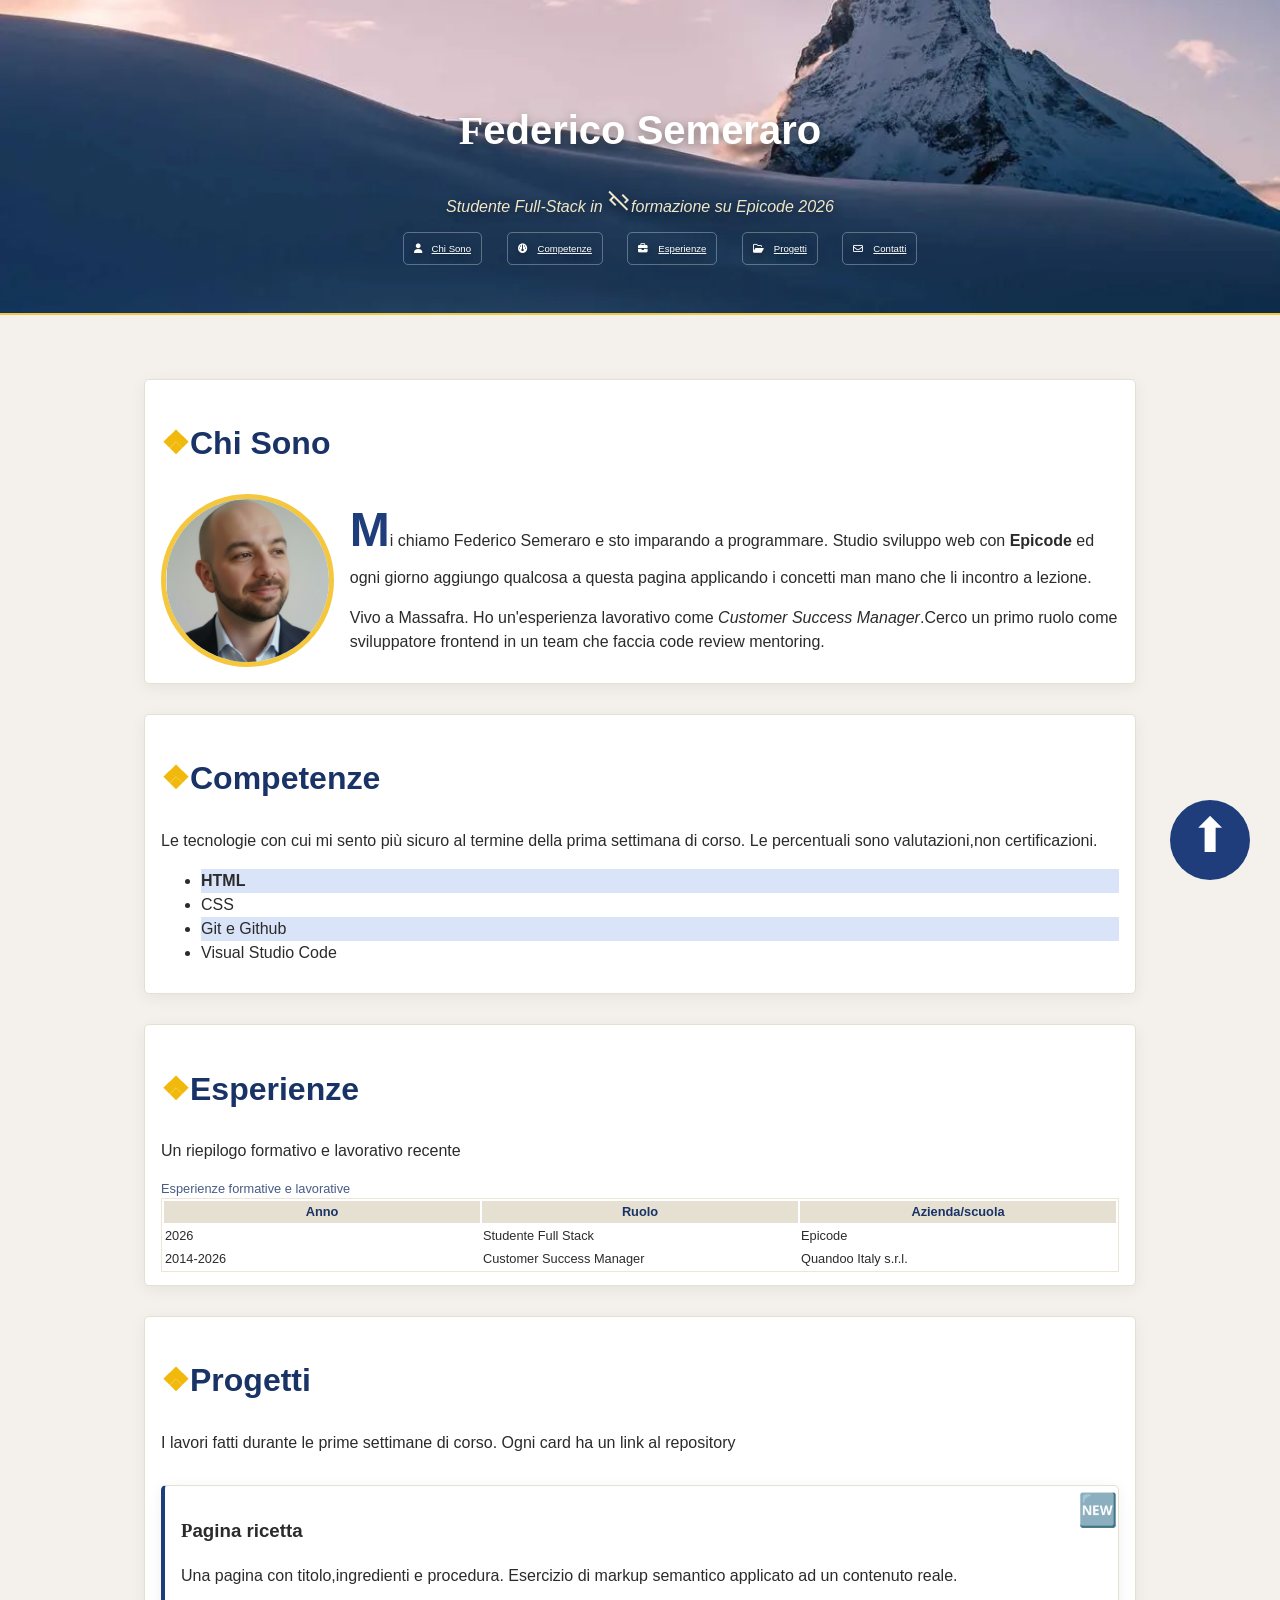
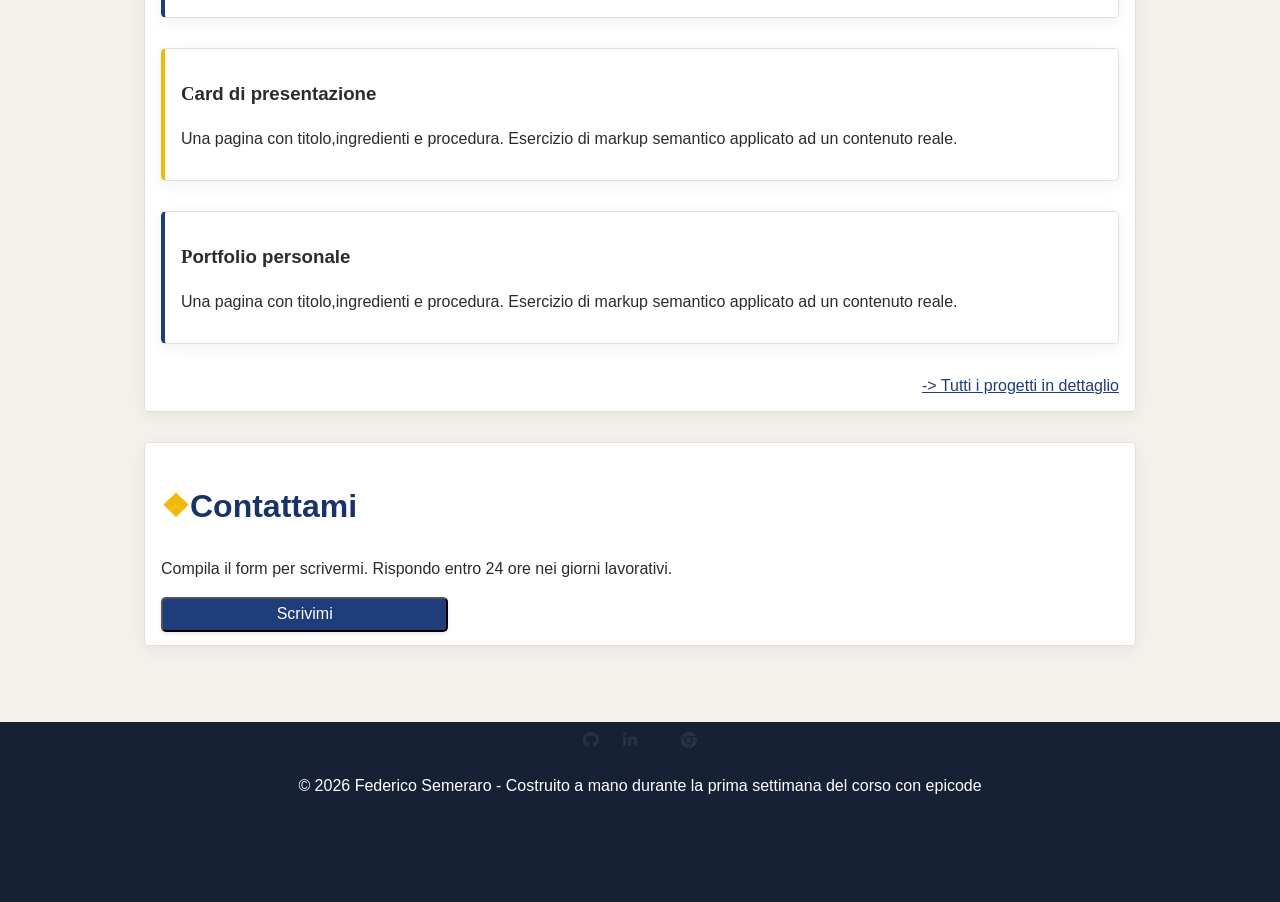
<file: index.html>
<!doctype html>
<html lang="it">

<head>
  <meta charset="UTF-8" />
  <meta name="viewport" content="width=device-width, initial-scale=1.0" />
  <title>Portfolio Federico Semeraro</title>

  <link rel="stylesheet" href="https://fonts.googleapis.com/css2?family=Material+Symbols+Outlined" />
  <link rel="stylesheet" href="https://cdnjs.cloudflare.com/ajax/libs/font-awesome/6.5.0/css/all.min.css">


  <link rel="stylesheet" type="text/css" href="assets/css/style.css" />
  <script type="module" src="assets/js/script.js"></script>
</head>

<body>
  <header>
    <h1>Federico Semeraro</h1>
    <p>
      Studente Full-Stack in
      <span class="material-symbols-outlined">code_off</span>formazione su
      Epicode 2026
    </p>
    <nav>
      <ul>
        <li><a href="#chi-sono"><i class="fa-solid fa-user"></i>Chi Sono</a></li>
        <li><a href="#competenze"><i class="fa-solid fa-gauge"></i>Competenze</a></li>
        <li><a href="#esperienze"><i class="fa-solid fa-briefcase"></i>Esperienze</a></li>
        <li><a href="#progetti"><i class="fa-regular fa-folder-open"></i>Progetti</a></li>
        <li><a href="#contatti"><i class="fa-regular fa-envelope"></i>Contatti</a></li>
      </ul>
    </nav>
  </header>
  <main>
    <!-- Prima section Chi Sono -->
    <section class="chi-sono" id="intro-section">
      <h2>Chi Sono</h2>
      <div class="img-container">
        <img src="assets/immagini/foto-profilo.jpg" alt="foto-profilo" />
      </div>
      <p>
        Mi chiamo Federico Semeraro e sto imparando a programmare. Studio
        sviluppo web con <strong>Epicode</strong> ed ogni giorno aggiungo
        qualcosa a questa pagina applicando i concetti man mano che li
        incontro a lezione.
      </p>
      <p>
        Vivo a Massafra. Ho un'esperienza lavorativo come
        <i>Customer Success Manager</i>.Cerco un primo ruolo come sviluppatore
        frontend in un team che faccia code review mentoring.
      </p>
    </section>

    <!-- Seconda section competenze -->
    <a href='#intro-section' aria-label='pulsante per tornare alla intro' id="back-top">⬆</a>
    <section id="competenze">
      <h2>Competenze</h2>
      <p>
        Le tecnologie con cui mi sento più sicuro al termine della prima
        settimana di corso. Le percentuali sono valutazioni,non
        certificazioni.
      </p>
      <ul>
        <li>HTML</li>
        <li>CSS</li>
        <li>Git e Github</li>
        <li>Visual Studio Code</li>
      </ul>
      <!-- Prima tabella livello raggiunto -->
      <!-- <div class="table-one-wrapper">
        <table>
          <caption>
            Stack tecnico - autovalutazione -->
      <!-- </caption>
          <thead>
            <tr>
              <th>Tecnologia</th>
              <th>Livello</th>
            </tr>
          </thead>
          <tbody>
            <tr>
              <td>
                <span class="material-symbols-outlined"> html </span>
                <p class="row-table-title">HTML5 semantico</p>
              </br>
                <p class="raw-table-subtitle">
                  Tag strutturali,attributi,accessibilità di base,form con
                  validazione
                </p>
              </td>
              <td>
                <div class="progress-bar"></div>
              </td>
            </tr>
            <tr>
              <td>
                <span class="material-symbols-outlined"> css </span>
                <p class="row-table-title">CSS3</p>
              </br>
                <p  class="raw-table-subtitle">
                  Selettori,pseudo-classi,box-model,float,pseudo-elementi,Google-font
                </p>
              </td>
              <td>
                <div class="progress-bar" id="middle-progress"></div>
              </td>
            </tr>
            <tr>
              <td>
                <span class="material-symbols-outlined"> commit </span>
                <p class="row-table-title">Git e Github</p>
                </br>
                <p class="raw-table-subtitle">
                  Init,add,commit,push,repository remoti,pubblicazione su GitHub
                  Pages
                </p>
              </td>
              <td>
                <div class="progress-bar" id="middle-progress"></div>
              </td>
            </tr>
            <tr>
              <td>
                <span class="material-symbols-outlined"> terminal_2 </span>
                <p class="row-table-title">Linea di comando</p>
                </br>
                <p class="raw-table-subtitle">
                  Navigazione tra cartelle,gestione file,comandi, base di shell
                  su macOS e Linux
                </p>
              </td>
              <td>
                <div class="progress-bar"></div>
              </td>
            </tr>
            <tr>
              <td>
                <span class="material-symbols-outlined"> html </span>
                <p class="table-row-title">Markdown e documentazione</p>
                </br>
                <p class="raw-table-subtitle">
                  README,documentazione tecnica, scrittura chiara per altri
                  sviluppatori
                </p>
              </td>
              <td>
                <div class="progress-bar"></div>
              </td>
            </tr>
          </tbody>
          </div>
        </table> -->
    </section>
    <!-- section Esperienza -->
    <section id="esperienze">
      <div class="table-wrapper">
        <h2>Esperienze</h2>
        <p>Un riepilogo formativo e lavorativo recente</p>
        <table>
          <caption>
            Esperienze formative e lavorative
          </caption>
          <thead>
            <tr>
              <th>Anno</th>
              <th>Ruolo</th>
              <th>Azienda/scuola</th>
            </tr>
          </thead>
          <tbody>
            <tr>
              <td>2026</td>
              <td>Studente Full Stack</td>
              <td>Epicode</td>
            </tr>
            <tr>
              <td>2014-2026</td>
              <td>Customer Success Manager</td>
              <td>Quandoo Italy s.r.l.</td>
            </tr>
          </tbody>
        </table>
      </div>
    </section>
    <!-- sezione progetti -->
    <section id="progetti">
      <h2>Progetti</h2>
      <p>
        I lavori fatti durante le prime settimane di corso. Ogni card ha un
        link al repository
      </p>
      <!-- section class card -->
      <section class="card" id="pagina-ricetta">
        <h3>Pagina ricetta</h3>
        <p>
          Una pagina con titolo,ingredienti e procedura. Esercizio di markup
          semantico applicato ad un contenuto reale.
        </p>
      </section>
      <section class="card">
        <h3>Card di presentazione</h3>
        <p>
          Una pagina con titolo,ingredienti e procedura. Esercizio di markup
          semantico applicato ad un contenuto reale.
        </p>
      </section>
      <section class="card">
        <h3>Portfolio personale</h3>
        <p>
          Una pagina con titolo,ingredienti e procedura. Esercizio di markup
          semantico applicato ad un contenuto reale.
        </p>
      </section>
      <div><a href="progetti.html"> -> Tutti i progetti in dettaglio </a></div>
    </section>

    <!-- sezione contattami -->
    <section class="contatti" id="contatti">
      <h2 id ='contacts-title'>Contattami</h2>
      <p id="contacts-par">
        Compila il form per scrivermi. Rispondo entro 24 ore nei giorni
        lavorativi.
      </p>
      
            <button type="click" id="text-me-btn">Scrivimi</button>
      

      <div class="overlay">
        <div class="modal">
          <h2>Contattami</h2>
          <p>
            Compila il form per scrivermi. Ti rispondo entro 24 ore.
          </p>
          <button type="click" aria-label="closure-modal-button" id="closeModalBtn">X</button>
          <form id="myForm">
            <div>
              <label for="nameField">Nome:</label>
              <br />
              <input type="text" placeholder="il tuo nome" title="il tuo nome" id="nameField" name="nameField"
                required />
            </div>
            <br />
            <div>
              <label for="emailField">Email:</label>
              <br />
              <input type="email" name="emailField" id="emailField" placeholder="Inserisci la tua email"
                title="Inserisci la tua email" required />
            </div>
            <br />
            <div>
              <label for="reasonContact">Motivo del contatto:</label>
              <br />
              <select id="reasonContact">
                <option disabled></option>
                <option value="lavoro">Proposta di Lavoro</option>
                <option value="freelance">Collaborazione Freelance</option>
                <option value="chiacchiere">Quattro chiacchiere</option>
              </select>
            </div>
            <br />
            <div>
              <label for="dateField">Data preferita per la risposta:</label>
              <br />
              <input type="date" required name="dateField" title="Inserisci la data desiderata" id="dateField" />
            </div>
            <br />
            <div>
              <label for="reasonCall">Messaggio:</label>
              <br />
              <textarea placeholder="scrivi qui il tuo messaggio" rows="4" cols="26" id="reasonCall" name="reasonCall"
                title="Inserisci qui il motivo della tua richiesta di contatto" required></textarea>
              <br />
              <div>
                <label for="acceptTerms">Accetto di essere ricontattato:</label>
                <input type="checkbox" name="acceptTerms" id="acceptTerms" title="Si prega di accettare i termini"
                  value="acceptTerms" />

              </div>
              <br />
              <div>
                <button type="submit" id="send-Form-Btn"><i class="fa-solid fa-paper-plane"></i>Invia</button>
              </div>
            </div>
          </form>
        </div>
      </div>
    </section>

  </main>
  <footer>
    <a href="https://github.com/federicosemeraro16-eng" target="_blank"><i class="fa-brands fa-github"></i></a>
    <a href="https://www.linkedin.com/in/federico-semeraro-785289113" target="_blank"><i
        class="fa-brands fa-linkedin-in"></i></a>
    <i class="fa-thin fa-envelope"></i>
    <a href="mailto:federicosemeraro16@gmail.com"><i class="fa-brands fa-chrome"></i></a>

    <p>&copy; 2026 Federico Semeraro - Costruito a mano durante la prima settimana del corso con epicode</p>
  </footer>

</body>

</html>
</file>
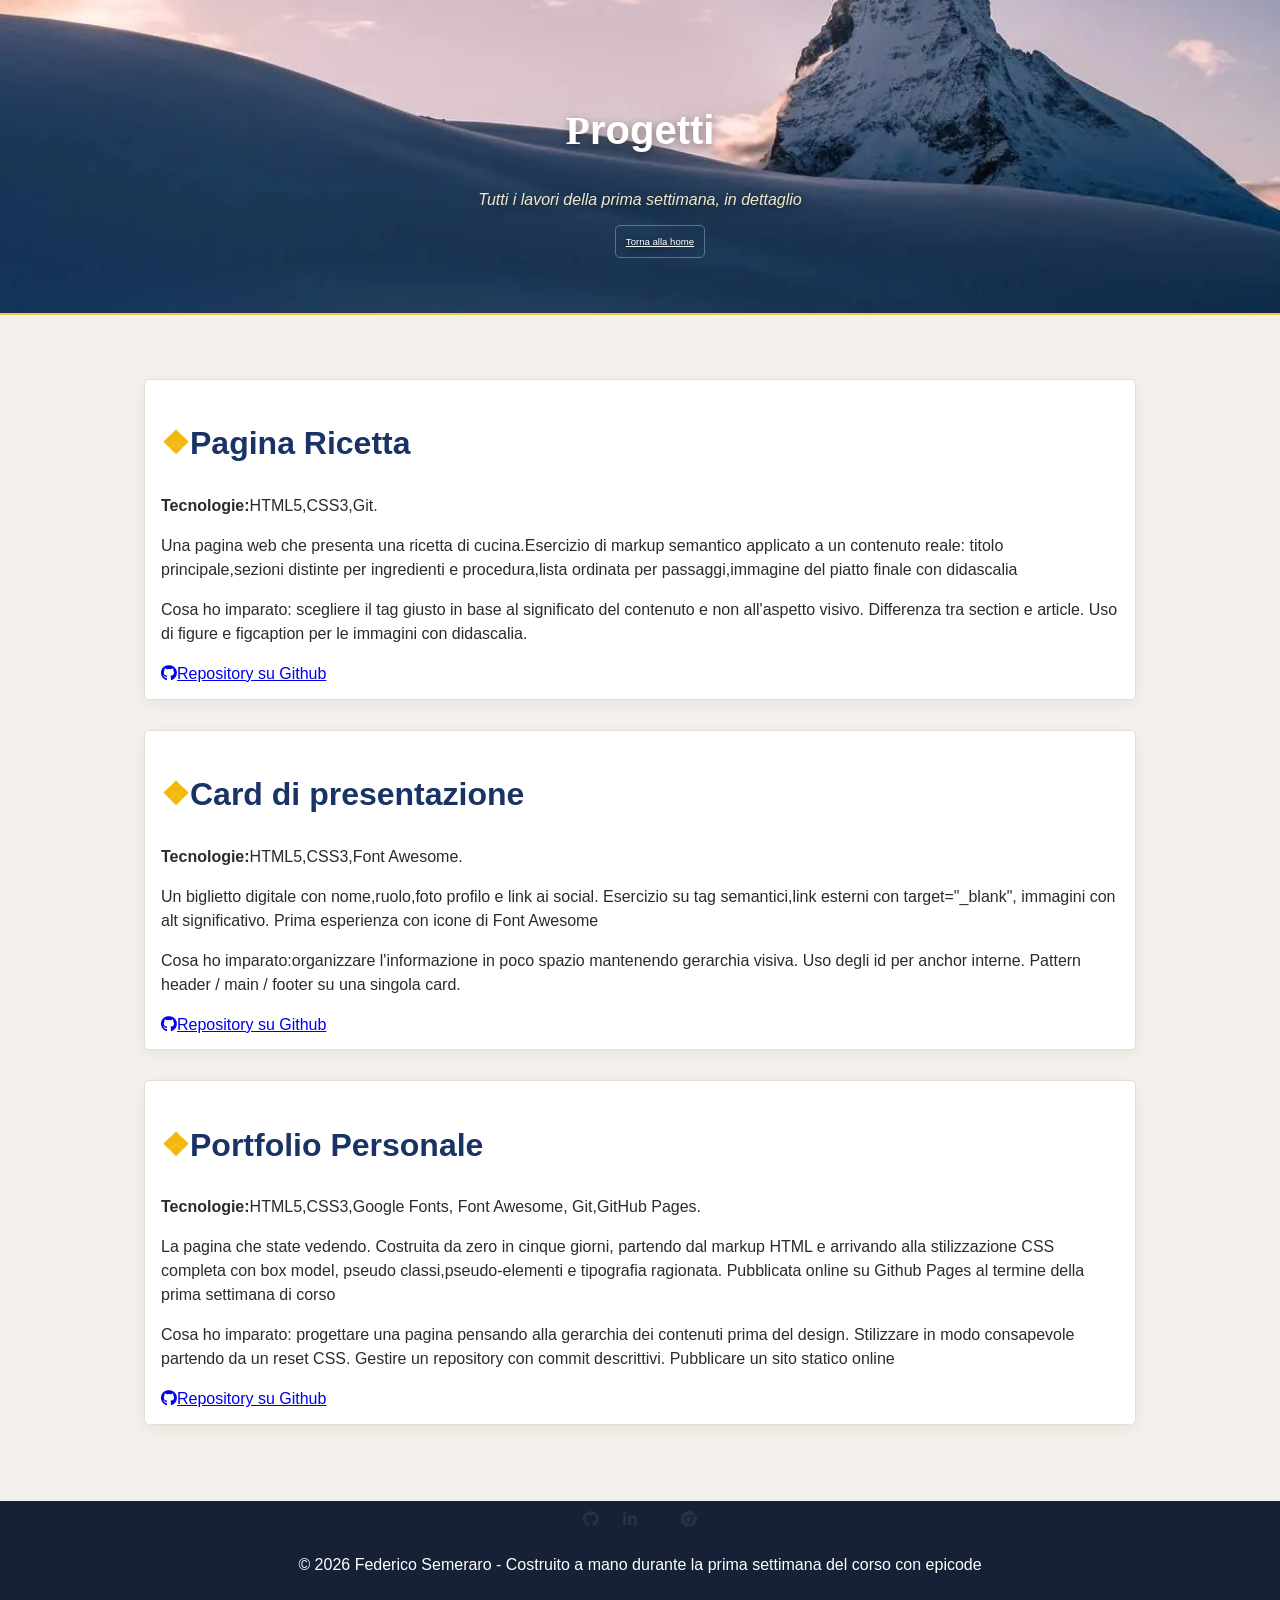
<file: progetti.html>
<!doctype html>
<html lang="it">
  <head>
    <meta charset="UTF-8" />
    <meta name="viewport" content="width=device-width, initial-scale=1.0" />
    <title>Portfolio Federico Semeraro</title>

    <link
      rel="stylesheet"
      href="https://fonts.googleapis.com/css2?family=Material+Symbols+Outlined"
    />
    <link rel="stylesheet" href="https://cdnjs.cloudflare.com/ajax/libs/font-awesome/6.5.0/css/all.min.css">


    <link rel="stylesheet" type="text/css" href="assets/css/style.css" />
  </head>
  <body>
    <header>
      <h1>Progetti</h1>
      <p>
        Tutti i lavori della prima settimana, in dettaglio
      </p>
      <nav>
        <ul>
          <li><a href="index.html">Torna alla home</a></li>
        </ul>
      </nav>
    </header>
    <main>
      <!-- Prima section  -->
      <section id="intro-section">
        <h2>Pagina Ricetta</h2>
        <p><b>Tecnologie:</b>HTML5,CSS3,Git.</p>
        <p>
          Una pagina web che presenta una ricetta di cucina.Esercizio di markup semantico
          applicato a un contenuto reale: titolo principale,sezioni distinte per ingredienti
          e procedura,lista ordinata per passaggi,immagine del piatto finale con didascalia
        </p>
        <p>
          Cosa ho imparato: scegliere il tag giusto in base al significato del contenuto e non all'aspetto
          visivo. Differenza tra section e article. Uso di figure e figcaption per le immagini con didascalia.
        </p>
        <a href="https://github.com/federicosemeraro16-eng" target="_blank"><i class="fa-brands fa-github"></i>Repository su Github</a>
      </section>

      <!-- Seconda section  -->
      <section>
        <h2>Card di presentazione</h2>
        <p><b>Tecnologie:</b>HTML5,CSS3,Font Awesome.</p>
        <p>
          Un biglietto digitale con nome,ruolo,foto profilo e link ai social. Esercizio su tag semantici,link esterni con
          target="_blank", immagini con alt significativo. Prima esperienza con icone di Font Awesome
        </p>
        <p>
          Cosa ho imparato:organizzare l'informazione in poco spazio mantenendo gerarchia visiva. Uso degli id per anchor interne.
          Pattern header / main / footer su una singola card.
        </p>
        <a href="https://github.com/federicosemeraro16-eng" target="_blank"><i class="fa-brands fa-github"></i>Repository su Github</a>
      </section>
      <!-- section terza -->
       <section>
      <h2>Portfolio Personale</h2>
        <p><b>Tecnologie:</b>HTML5,CSS3,Google Fonts, Font Awesome, Git,GitHub Pages.</p>
        <p>
          La pagina che state vedendo. Costruita da zero in cinque giorni, partendo dal markup HTML e arrivando alla stilizzazione CSS
          completa con box model, pseudo classi,pseudo-elementi e tipografia ragionata.
          Pubblicata online su Github Pages al termine della prima settimana di corso
        </p>
        <p>
          Cosa ho imparato: progettare una pagina pensando alla gerarchia dei contenuti prima del design.
          Stilizzare in modo consapevole partendo da un reset CSS. Gestire un repository con commit descrittivi. Pubblicare un sito statico
          online
        </p>
        <a href="https://github.com/federicosemeraro16-eng" target="_blank"><i class="fa-brands fa-github"></i>Repository su Github</a>
        </section>
      
    </main>
    <footer>
      <a href="https://github.com/federicosemeraro16-eng" target="_blank"><i class="fa-brands fa-github"></i></a>
      <a href="https://www.linkedin.com/in/federico-semeraro-785289113" target="_blank"><i class="fa-brands fa-linkedin-in"></i></a>
      <i class="fa-thin fa-envelope"></i>
      <i class="fa-brands fa-chrome"></i>
      <p>&copy; 2026 Federico Semeraro - Costruito a mano durante la prima settimana del corso con epicode</p>
    </footer>
    
  </body>
</html>
</file>
<file: assets/css/style.css>
/* direttive css */
@font-face {
  font-family: 'Playfair Display';
  font-style: normal;
  font-weight: 700;
  font-display: swap;
  src: url(https://fonts.gstatic.com/s/playfairdisplay/v40/nuFiD-vYSZviVYUb_rj3ij__anPXDTLYgFE_.woff2) format('woff2');
  unicode-range: U+0100-02BA, U+02BD-02C5, U+02C7-02CC, U+02CE-02D7, U+02DD-02FF, U+0304, U+0308, U+0329, U+1D00-1DBF, U+1E00-1E9F, U+1EF2-1EFF, U+2020, U+20A0-20AB, U+20AD-20C4, U+2113, U+2C60-2C7F, U+A720-A7FF;
}



/* reset della pagina totale */


*,
*::after,
*::before {
  box-sizing: border-box;
}

html,
body {
  margin: 0;
  padding: 0;
  font-family: 'Inter', Arial, sans-serif;
  font-size: 1rem;
  line-height: 1.5;
  color: #2b2b2b;
  background-color: #f4f1ec;
  
}

h2 {
  color: hsl(220, 60%, 25%);
  font-size: clamp(1.5rem,2rem,2.5rem);
}


/* header style */
header {
  text-align: center;
  color: #fff;
  width: 100%;
  background-image: url('../immagini/header-bg.webp');
  background-position: center;
  background-position-y: bottom;
  background-size: cover;
  background-repeat: no-repeat;
  height: 35vh;
  border-bottom: 2px solid hsl(45, 90%, 60%);
  text-shadow: 0 3px 10px rgba(0, 0, 0, 0.4);
  position: sticky;
  top: 0;
  z-index: 1000;
}

h1 {
  font-size: clamp(2rem,2.5rem,3rem);
  margin-top: 0;
  padding-top: 40px;
}

header p {
  font-style: italic;
  color: #f0e7c8;
}

nav {
  width: 100%;
  margin: 0 auto;
}

nav ul {

  text-align: center;
}

nav ul li {
  list-style-type: none;
  display: inline;
  margin-bottom: 15px;
  font-size: 0.6rem;
}

nav ul li a {
  border: 1px solid rgba(255, 255, 255, 0.3);
  color: #fff;
  padding: 10px;
  border-radius: 5px;
}

button i,
nav ul li i {
  margin-right: 10px;
}


main {
  padding: 16px;
  width: 80%;
  max-width: 57,5rem;
  margin: 0 auto;

}

/* section generali */

section {
  
  background-color: #fff;
  width: 100%;
  margin: 30px auto;
  padding: 0.8rem 1rem;
  border: 1px solid #e6e0d3;
  border-radius: 5px;
  padding: 1rem57;
  box-shadow: 0 4px 16px rgba(0, 0, 0, 0.06);
}


/* DETTAGLI SECTION */

section img {

  border-radius: 50%;
  border: 5px solid hsl(45, 90%, 60%);
  /* float: left; */
  margin-right: 1rem;
  max-width: 30%;
  height: auto;

}

.img-container {
  width: 100%;
  text-align: center;
  max-width: 576px;
}

.img-container img{
  width: 100%;
  text-align: center;
  display: inline-block;
}

/* section intro class */

#intro-section {
  margin-top: -80px;
}


section table {
  width: 100%;
  min-width: 25rem;
  margin: 0 auto;
  font-size: 0.8rem;
}
.table-one-wrapper,
.table-wrapper {
  width: 100%;
  overflow-x: auto;
}

table {
  border: 1px solid #ece6d8;
}

table thead tr th {
  color: hsl(220, 60%, 25%);
  background-color: #e6e0d3;
}

table caption {
  color: hsl(220, 30%, 40%);
  text-align: start;
}

section table tbody td,
section table thead th {
  width: 30%;
}

section table tbody td p {
  display: inline;
}


.row-table-title {
  font-weight: 600;
}

.raw-table-subtitle {
  font-size: 0.6rem;
  font-style: italic;
  color: #2b2b2b;
}

.progress-bar {
  width: 100%;
  height: 12px;
  background: linear-gradient(90deg, hsl(45, 90%, 60%));
  border-radius: 6px;
  box-shadow: 0 0 6px hsl(45, 100%, 60%);

}

#middle-progress {

  width: 70%;
  height: 12px;
  background: linear-gradient(90deg, hsl(45, 90%, 60%));
  border-radius: 6px;
  box-shadow: 0 0 6px hsl(45, 100%, 60%);
  ;
}

section table thead {
  background-color: #2b2b2b;
}

/* sezione esperienze */

#esperienze table {
  width: 100%;
}

/* sezione progetti */

#progetti .card {
  margin-bottom: 30px;
}

#pagina-ricetta{
  position: relative;
}


#progetti div {
  margin-top: 50x;
  text-align: end;
  width: 100%;
}

#progetti a {
  text-decoration: underline;
  color: #1f3d7a;
}

#back-top{
  display:inline-block;
  text-decoration:none;
  background-color:#1f3d7a;
  color:white;
  font-size:3rem;
  width:5rem;
  height:5rem;
  position:fixed;
  right: 30px;
  bottom: 20px;
  text-align:center;
  border-radius:50%;
  z-index: 2000;
}

/* sezione contatti */


.contatti form select,
.contatti form input,
.contatti form textarea {
  width: 100%;
  border: 1px solid #d6cfbf;
  border-radius: 5px;
  height: 30px;
  font-size: 16px;
}

.contatti label {
  font-size: 1rem;

}

.contatti form textarea {
  height: 150px;
}

.contatti form #acceptTerms {
  width: auto;
  height: 10px;
}

.contatti button {
  width: 100%;
  font-size: 1em;
  height: 35px;
  background-color: hsl(220, 60%, 30%);
  color: #fff;
  box-shadow: 0 2px 4px rgba(0, 0, 0, 0.1);
  border-radius: 5px;
}

footer {
  margin-top: 30px;
  background-color: hsl(220, 40%, 15%);
  width: 100%;
  height: 20vh;
  text-align: center;
}

footer p {
  color: #fff;
}

footer i {
  color: rgba(255, 255, 255, 0.08);
  padding: 10px;
  border-radius: 50px;
}

/* pseudoelementi */

h1::first-letter,
h2::first-letter,
h3::first-letter {
  font-family: 'Playfair Display', Georgia, serif;
}



h2::before {
  content: '\2756';
  color: hsl(45, 90%, 50%);
}

#progetti .card:nth-child(odd) {
  border-left: 4px solid hsl(220, 60%, 30%);
}

#progetti .card:nth-child(even) {
  border-left: 4px solid hsl(45, 90%, 50%);
}

#progetti .card:first-of-type h3::after {
  content: '🆕';
  font-size: 2rem;
  position: absolute;
  top: 0;
  right: 0;
}

#competenze ul li:first-child{
  font-weight: 600;
}

#competenze ul li:nth-child(odd){
  background-color: #dae4f8;
}

/* finestra modale */

.overlay{
  display: none;
  position: fixed;
  inset: 0;
  background-color: rgba(0, 0, 0, 0.5);
  z-index: 10000;

}

.modal{
  position: absolute;
  top: 50%;
  left:50%;
  transform: translate(-50%,-50%);
  background-color: #fff;
  padding: 2em;
  border-radius: 10px;
  max-width: 30rem;
  max-height: 40rem;
  overflow: scroll;

}

#closeModalBtn{
  position: absolute;
  top: 20px;
  right:0;
  color: #fff;
  cursor: pointer;
  width: 30px;
  height: 30px;
  border-radius: 50%;
  border: none;
}

/* effetti */

#closeModalBtn:hover{
  background-color: red;
  box-shadow: 0 4px 10px rgba(0, 0, 0, 0.18);
}

nav ul li a:hover {
  color: hsl(220, 60%, 20%);
  background-color: hsl(45, 90%, 60%);
}

.contatti form button:hover {
  box-shadow: 0 4px 10px rgba(0, 0, 0, 0.18);
  background-color: hsl(220, 60%, 45%);

}

footer i:hover {
  background-color: hsl(45, 90%, 60%);
  color: hsl(220, 60%, 20%);
}


@media screen and (min-width:768px) {

  header {
    padding: 60px 20px 40px;
  }

  #intro-section {
  margin-top: 3rem;
}


  nav ul li{
    font-size: 0.6rem;
    margin:0 10px;
  }

  .contatti form select,
  .contatti form input,
  .contatti form textarea {
    width: 60%;
  }

  .contatti button{
    width: 30%;
  }

  section img {
    float: left;
  }

  .chi-sono>p:first-of-type::first-letter {
    font-size: 3rem;
    color: #1f3d7a;
    font-weight: 800;
    display: block;
  }


}
</file>
